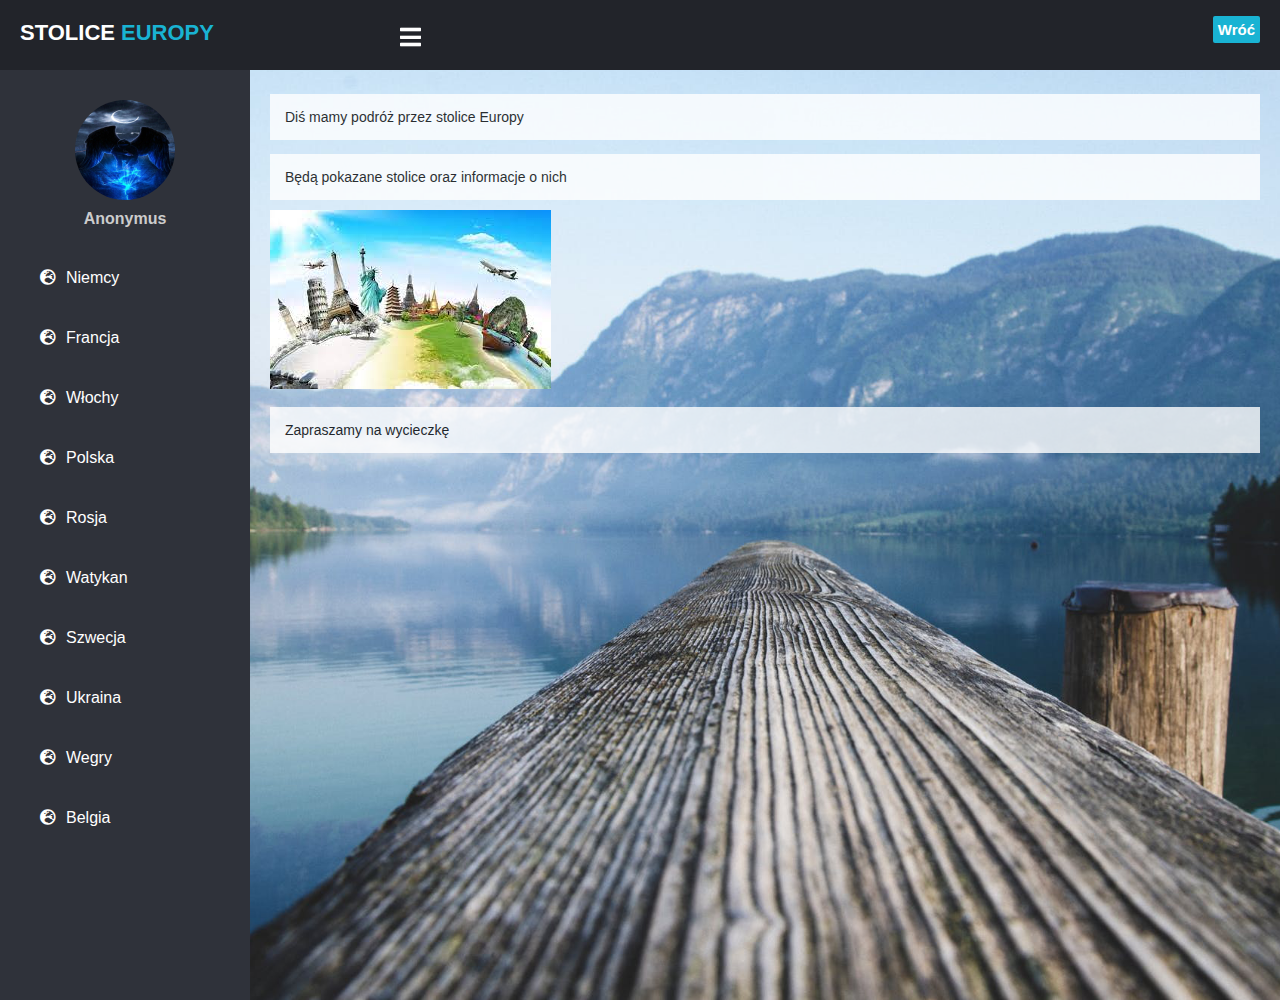
<file: index.html>
<!DOCTYPE html>
<html lang="en" dir="ltr">
  <head>
    <meta charset="utf-8">
    <meta name="viewport" content="width=device-width, initial-scale=1.0">
    <title>Podróż po stolicach Europy</title>
    <link rel="stylesheet" href="style.css">
    <link rel="stylesheet" href="https://cdnjs.cloudflare.com/ajax/libs/font-awesome/5.12.1/css/all.min.css">
    <script src="https://cdnjs.cloudflare.com/ajax/libs/jquery/3.5.1/jquery.min.js" charset="utf-8"></script>
  </head>
  <body>

    <input type="checkbox" id="check">
   
    <header>
      <label for="check">
        <i class="fas fa-bars" id="sidebar_btn"></i>
      </label>
      <div class="left_area">
        <h3>Stolice <span>Europy </span></h3>
      </div>
      <div class="right_area">
       <a href="http://127.0.0.1:58756/index.html" class="logout_btn">Wróć</a>
      </div>
    </header>
    
    <div class="mobile_nav">
      <div class="nav_bar">
        <img src="1.png" class="mobile_profile_image" alt="">
        <i class="fa fa-bars nav_btn"></i>
      </div>
    </div>

      <div class="sidebar">
      <div class="profile_info">
        <img src="1.png" class="profile_image" alt="">
        <h4>Anonymus</h4>
      </div>
          <a href="http://127.0.0.1:58756/Niemcy.html"><i class="fas fa-globe-europe"></i><span>Niemcy</span></a>
        <a href="http://127.0.0.1:58756/Francja.html"><i class="fas fa-globe-europe"></i><span>Francja</span></a>
        <a href="http://127.0.0.1:58756/Włochy.html"><i class="fas fa-globe-europe"></i><span>Włochy</span></a>
        <a href="http://127.0.0.1:58756/Polska.html"><i class="fas fa-globe-europe"></i><span>Polska</span></a>
        <a href="http://127.0.0.1:58756/Rosja.html"><i class="fas fa-globe-europe"></i><span>Rosja</span></a>
        <a href="http://127.0.0.1:58756/Watykan.html"><i class="fas fa-globe-europe"></i><span>Watykan</span></a>
        <a href="http://127.0.0.1:58756/Szwecja.html"><i class="fas fa-globe-europe"></i><span>Szwecja</span></a>
        <a href="http://127.0.0.1:58756/Ukraina.html"><i class="fas fa-globe-europe"></i><span>Ukraina</span></a>
        <a href="http://127.0.0.1:58756/Wegry.html"><i class="fas fa-globe-europe"></i><span>Wegry</span></a>
        <a href="http://127.0.0.1:58756/Belgia.html"><i class="fas fa-globe-europe"></i><span>Belgia</span></a>
    </div>
    

    <div class="content">
      <div class="card">
        <p>Diś mamy podróż przez stolice Europy</p>
      </div>
      <div class="card">
        <p>Będą pokazane stolice oraz informacje o nich</p>
      </div>
        <div class="card">
        <img src="podroz.png">
      </div>
      <div class="card">
        <p>Zapraszamy na wycieczkę</p>
      </div>
    </div>

    <script type="text/javascript">
    $(document).ready(function(){
      $('.nav_btn').click(function(){
        $('.mobile_nav_items').toggleClass('active');
      });
    });
    </script>

  </body>
</html>
</file>
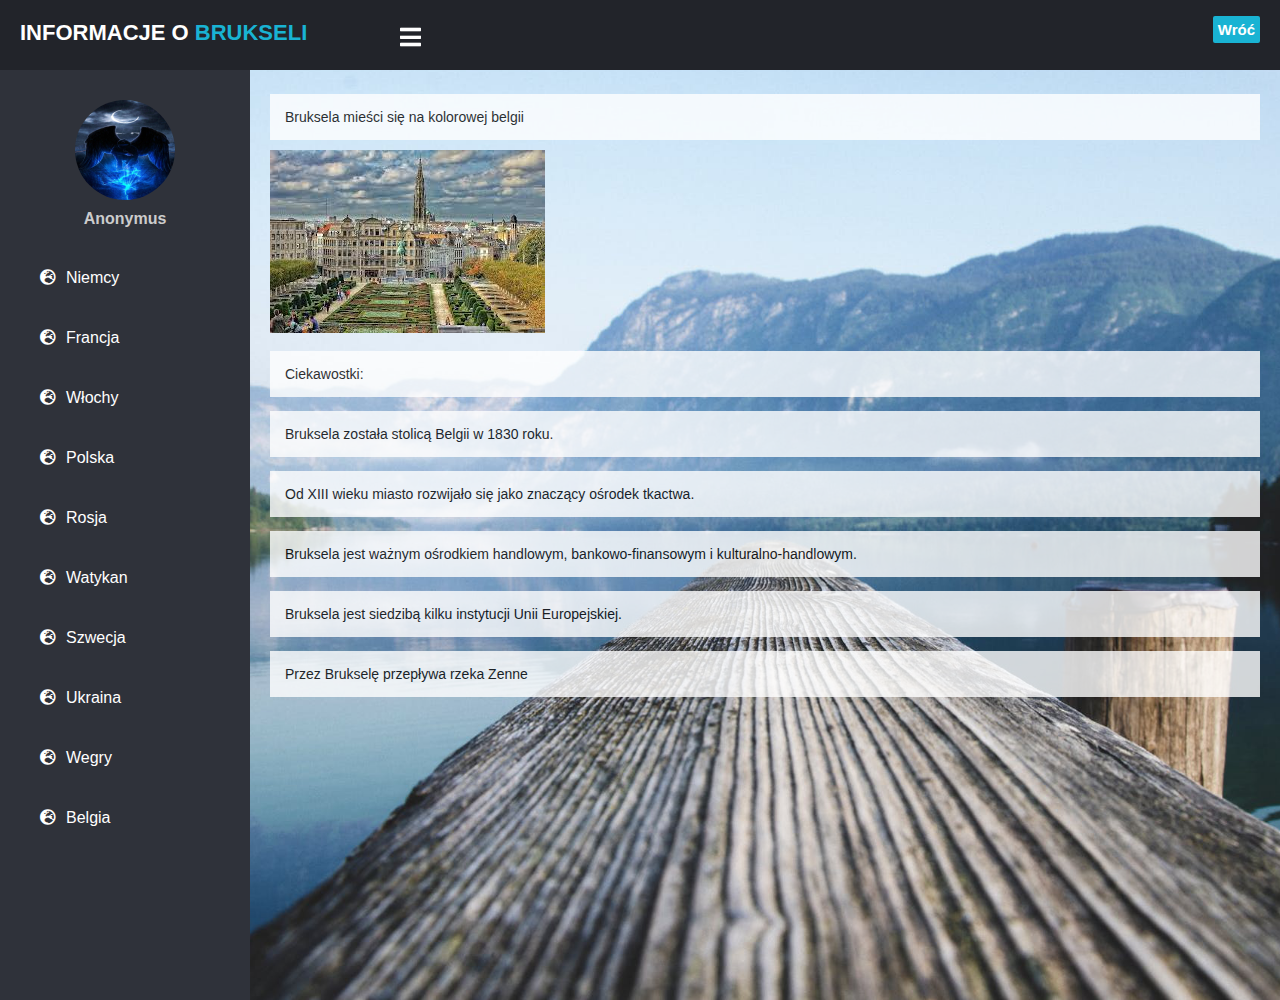
<file: Belgia.html>
<!DOCTYPE html>
<html lang="en" dir="ltr">
  <head>
    <meta charset="utf-8">
    <meta name="viewport" content="width=device-width, initial-scale=1.0">
    <title>Podróż po stolicach Europy</title>
    <link rel="stylesheet" href="style.css">
    <link rel="stylesheet" href="https://cdnjs.cloudflare.com/ajax/libs/font-awesome/5.12.1/css/all.min.css">
    <script src="https://cdnjs.cloudflare.com/ajax/libs/jquery/3.5.1/jquery.min.js" charset="utf-8"></script>
  </head>
  <body>

    <input type="checkbox" id="check">
    
    <header>
      <label for="check">
        <i class="fas fa-bars" id="sidebar_btn"></i>
      </label>
      <div class="left_area">
        <h3>Informacje o <span>Brukseli </span></h3>
      </div>
      <div class="right_area">
       <a href="http://127.0.0.1:58756/index.html" class="logout_btn">Wróć</a>
      </div>
    </header>
    
    <div class="mobile_nav">
      <div class="nav_bar">
        <img src="1.png" class="mobile_profile_image" alt="">
        <i class="fa fa-bars nav_btn"></i>
      </div>
    </div>
   
    <div class="sidebar">   
      <div class="profile_info">
        <img src="1.png" class="profile_image" alt="">
        <h4>Anonymus</h4>
      </div>
             <a href="http://127.0.0.1:58756/Niemcy.html"><i class="fas fa-globe-europe"></i><span>Niemcy</span></a>
        <a href="http://127.0.0.1:58756/Francja.html"><i class="fas fa-globe-europe"></i><span>Francja</span></a>
        <a href="http://127.0.0.1:58756/Włochy.html"><i class="fas fa-globe-europe"></i><span>Włochy</span></a>
        <a href="http://127.0.0.1:58756/Polska.html"><i class="fas fa-globe-europe"></i><span>Polska</span></a>
        <a href="http://127.0.0.1:58756/Rosja.html"><i class="fas fa-globe-europe"></i><span>Rosja</span></a>
        <a href="http://127.0.0.1:58756/Watykan.html"><i class="fas fa-globe-europe"></i><span>Watykan</span></a>
        <a href="http://127.0.0.1:58756/Szwecja.html"><i class="fas fa-globe-europe"></i><span>Szwecja</span></a>
        <a href="http://127.0.0.1:58756/Ukraina.html"><i class="fas fa-globe-europe"></i><span>Ukraina</span></a>
        <a href="http://127.0.0.1:58756/Wegry.html"><i class="fas fa-globe-europe"></i><span>Wegry</span></a>
        <a href="http://127.0.0.1:58756/Belgia.html"><i class="fas fa-globe-europe"></i><span>Belgia</span></a>
    </div>
    

   <div class="content">
      <div class="card">
        <p>Bruksela mieści się na kolorowej belgii</p>
      </div>
      <div class="card">
        <img src="Bruksela.png">
      </div>
      <div class="card">
          <p>Ciekawostki:</p>
          <p>Bruksela została stolicą Belgii w 1830 roku.</p>
          <p>Od XIII wieku miasto rozwijało się jako znaczący ośrodek tkactwa.</p>
          <p>Bruksela jest ważnym ośrodkiem handlowym, bankowo-finansowym i kulturalno-handlowym.</p>
          <p>Bruksela jest siedzibą kilku instytucji Unii Europejskiej.</p>
          <p>Przez Brukselę przepływa rzeka Zenne</p>
      </div>
    </div>

    <script type="text/javascript">
    $(document).ready(function(){
      $('.nav_btn').click(function(){
        $('.mobile_nav_items').toggleClass('active');
      });
    });
    </script>

  </body>
</html>
</file>
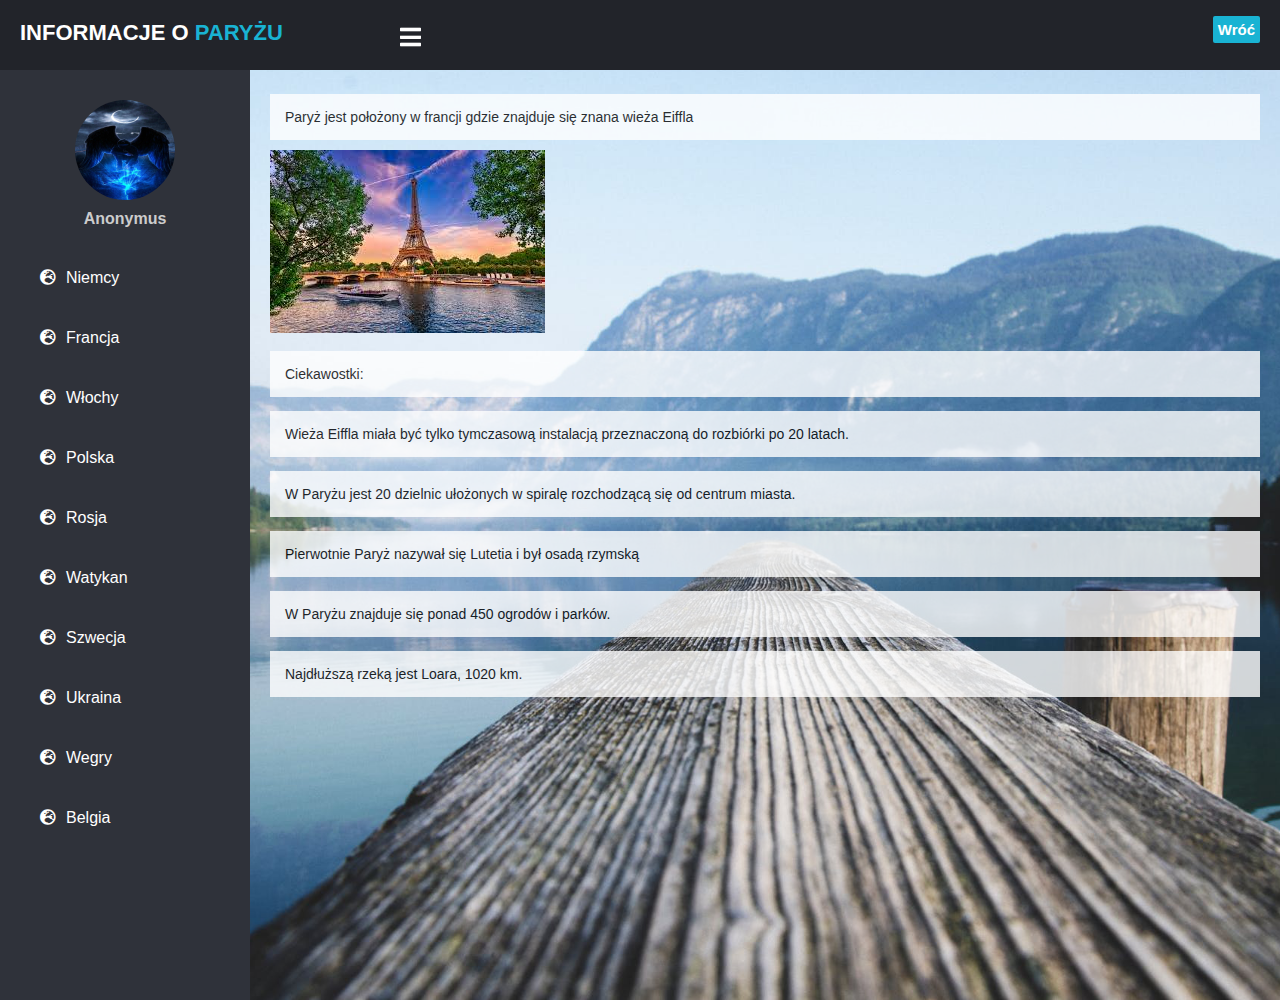
<file: Francja.html>
<!DOCTYPE html>
<html lang="en" dir="ltr">
  <head>
    <meta charset="utf-8">
    <meta name="viewport" content="width=device-width, initial-scale=1.0">
    <title>Podróż po stolicach Europy</title>
    <link rel="stylesheet" href="style.css">
    <link rel="stylesheet" href="https://cdnjs.cloudflare.com/ajax/libs/font-awesome/5.12.1/css/all.min.css">
    <script src="https://cdnjs.cloudflare.com/ajax/libs/jquery/3.5.1/jquery.min.js" charset="utf-8"></script>
  </head>
  <body>

    <input type="checkbox" id="check">
    
    <header>
      <label for="check">
        <i class="fas fa-bars" id="sidebar_btn"></i>
      </label>
      <div class="left_area">
        <h3>Informacje o <span>Paryżu </span></h3>
      </div>
      <div class="right_area">
         <a href="http://127.0.0.1:58756/index.html" class="logout_btn">Wróć</a>
      </div>
    </header>
    
      
    <div class="mobile_nav">
      <div class="nav_bar">
        <img src="1.png" class="mobile_profile_image" alt="">
        <i class="fa fa-bars nav_btn"></i>
      </div>
    </div>
   
    <div class="sidebar">
      <div class="profile_info">
        <img src="1.png" class="profile_image" alt="">
        <h4>Anonymus</h4>
      </div>
              <a href="http://127.0.0.1:58756/Niemcy.html"><i class="fas fa-globe-europe"></i><span>Niemcy</span></a>
        <a href="http://127.0.0.1:58756/Francja.html"><i class="fas fa-globe-europe"></i><span>Francja</span></a>
        <a href="http://127.0.0.1:58756/Włochy.html"><i class="fas fa-globe-europe"></i><span>Włochy</span></a>
        <a href="http://127.0.0.1:58756/Polska.html"><i class="fas fa-globe-europe"></i><span>Polska</span></a>
        <a href="http://127.0.0.1:58756/Rosja.html"><i class="fas fa-globe-europe"></i><span>Rosja</span></a>
        <a href="http://127.0.0.1:58756/Watykan.html"><i class="fas fa-globe-europe"></i><span>Watykan</span></a>
        <a href="http://127.0.0.1:58756/Szwecja.html"><i class="fas fa-globe-europe"></i><span>Szwecja</span></a>
        <a href="http://127.0.0.1:58756/Ukraina.html"><i class="fas fa-globe-europe"></i><span>Ukraina</span></a>
        <a href="http://127.0.0.1:58756/Wegry.html"><i class="fas fa-globe-europe"></i><span>Wegry</span></a>
        <a href="http://127.0.0.1:58756/Belgia.html"><i class="fas fa-globe-europe"></i><span>Belgia</span></a>
    </div>
   

   <div class="content">
      <div class="card">
        <p>Paryż jest położony w francji gdzie znajduje się znana wieża Eiffla</p>
      </div>
      <div class="card">
        <img src="Paryz.png">
      </div>
      <div class="card">
          <p>Ciekawostki:</p>
          <p>Wieża Eiffla miała być tylko tymczasową instalacją przeznaczoną do rozbiórki po 20 latach.</p>
          <p>W Paryżu jest 20 dzielnic ułożonych w spiralę rozchodzącą się od centrum miasta.</p>
          <p>Pierwotnie Paryż nazywał się Lutetia i był osadą rzymską</p>
          <p>W Paryżu znajduje się ponad 450 ogrodów i parków.</p>
          <p>Najdłuższą rzeką jest Loara, 1020 km.</p>
        
      </div>
    </div>

    <script type="text/javascript">
    $(document).ready(function(){
      $('.nav_btn').click(function(){
        $('.mobile_nav_items').toggleClass('active');
      });
    });
    </script>

  </body>
</html>
</file>
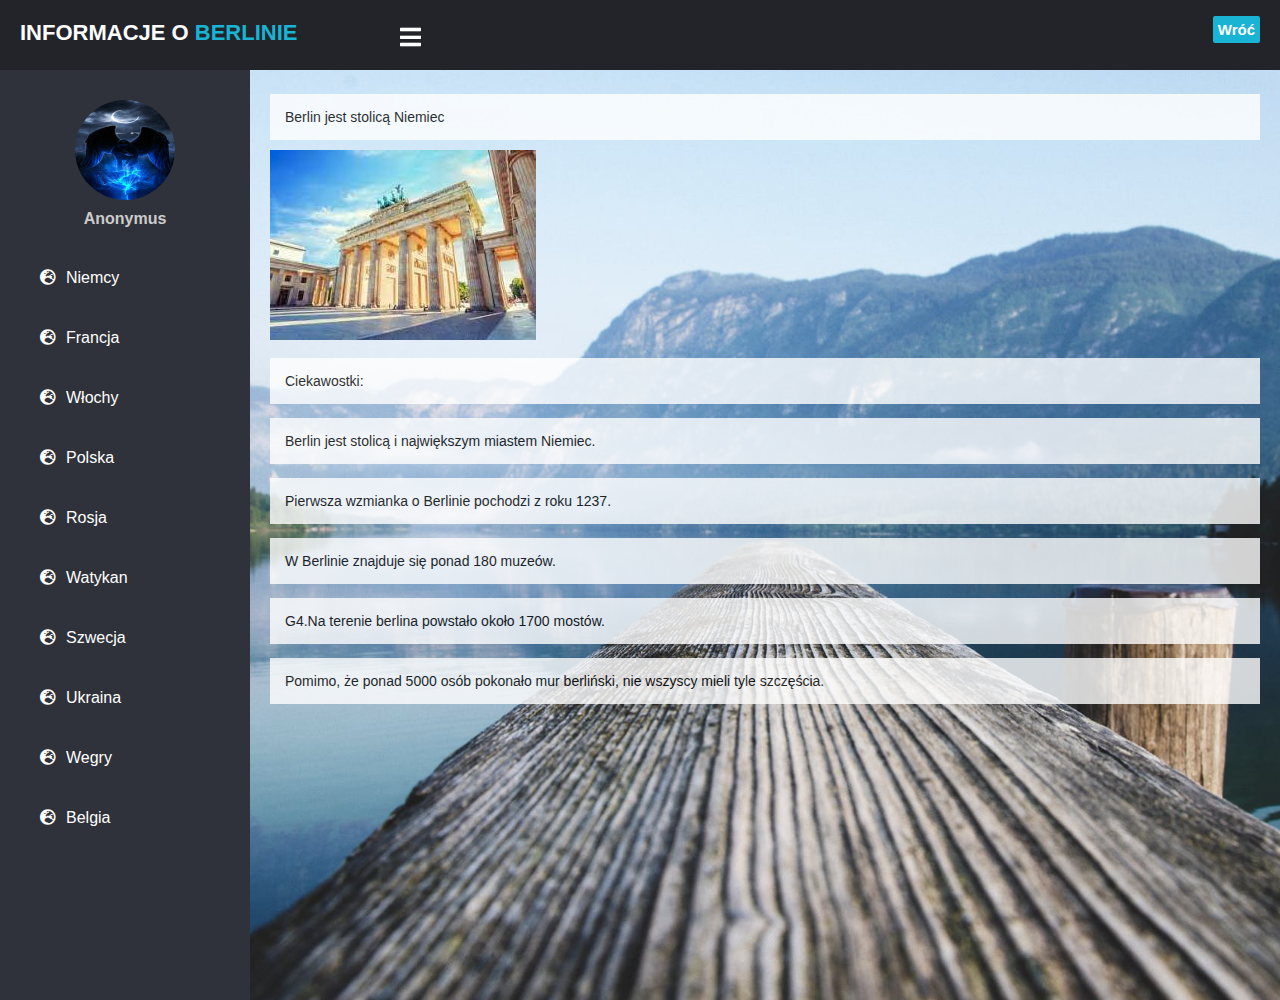
<file: Niemcy.html>
<!DOCTYPE html>
<html lang="en" dir="ltr">
  <head>
    <meta charset="utf-8">
    <meta name="viewport" content="width=device-width, initial-scale=1.0">
    <title>Podróż po stolicach Europy</title>
    <link rel="stylesheet" href="style.css">
    <link rel="stylesheet" href="https://cdnjs.cloudflare.com/ajax/libs/font-awesome/5.12.1/css/all.min.css">
    <script src="https://cdnjs.cloudflare.com/ajax/libs/jquery/3.5.1/jquery.min.js" charset="utf-8"></script>
  </head>
  <body>

    <input type="checkbox" id="check">
   
    <header>
      <label for="check">
        <i class="fas fa-bars" id="sidebar_btn"></i>
      </label>
      <div class="left_area">
        <h3>Informacje o <span>Berlinie </span></h3>
      </div>
      <div class="right_area">
        <a href="http://127.0.0.1:58756/index.html" class="logout_btn">Wróć</a>
      </div>
    </header>
   
    <div class="mobile_nav">
      <div class="nav_bar">
        <img src="1.png" class="mobile_profile_image" alt="">
        <i class="fa fa-bars nav_btn"></i>
      </div>
    </div>
    <!--sidebar start-->
    <div class="sidebar">
      <div class="profile_info">
        <img src="1.png" class="profile_image" alt="">
        <h4>Anonymus</h4>
      </div>
         <a href="http://127.0.0.1:58756/Niemcy.html"><i class="fas fa-globe-europe"></i><span>Niemcy</span></a>
        <a href="http://127.0.0.1:58756/Francja.html"><i class="fas fa-globe-europe"></i><span>Francja</span></a>
        <a href="http://127.0.0.1:58756/Włochy.html"><i class="fas fa-globe-europe"></i><span>Włochy</span></a>
        <a href="http://127.0.0.1:58756/Polska.html"><i class="fas fa-globe-europe"></i><span>Polska</span></a>
        <a href="http://127.0.0.1:58756/Rosja.html"><i class="fas fa-globe-europe"></i><span>Rosja</span></a>
        <a href="http://127.0.0.1:58756/Watykan.html"><i class="fas fa-globe-europe"></i><span>Watykan</span></a>
        <a href="http://127.0.0.1:58756/Szwecja.html"><i class="fas fa-globe-europe"></i><span>Szwecja</span></a>
        <a href="http://127.0.0.1:58756/Ukraina.html"><i class="fas fa-globe-europe"></i><span>Ukraina</span></a>
        <a href="http://127.0.0.1:58756/Wegry.html"><i class="fas fa-globe-europe"></i><span>Wegry</span></a>
        <a href="http://127.0.0.1:58756/Belgia.html"><i class="fas fa-globe-europe"></i><span>Belgia</span></a>
    </div>
    

    <div class="content">
      <div class="card">
        <p>Berlin jest stolicą Niemiec</p>
      </div>
      <div class="card">
        <img src="Berlin.png">
      </div>
      <div class="card">
        <p>Ciekawostki:</p>
        <p>Berlin jest stolicą i największym miastem Niemiec.</p>
        <p>Pierwsza wzmianka o Berlinie pochodzi z roku 1237. </p>
        <p>W Berlinie znajduje się ponad 180 muzeów.</p>
        <p>G4.Na terenie berlina powstało około 1700 mostów.</p>
        <p>Pomimo, że ponad 5000 osób pokonało mur berliński, nie wszyscy mieli tyle szczęścia.</p>
      </div>
    </div>

    <script type="text/javascript">
    $(document).ready(function(){
      $('.nav_btn').click(function(){
        $('.mobile_nav_items').toggleClass('active');
      });
    });
    </script>

  </body>
</html>
</file>
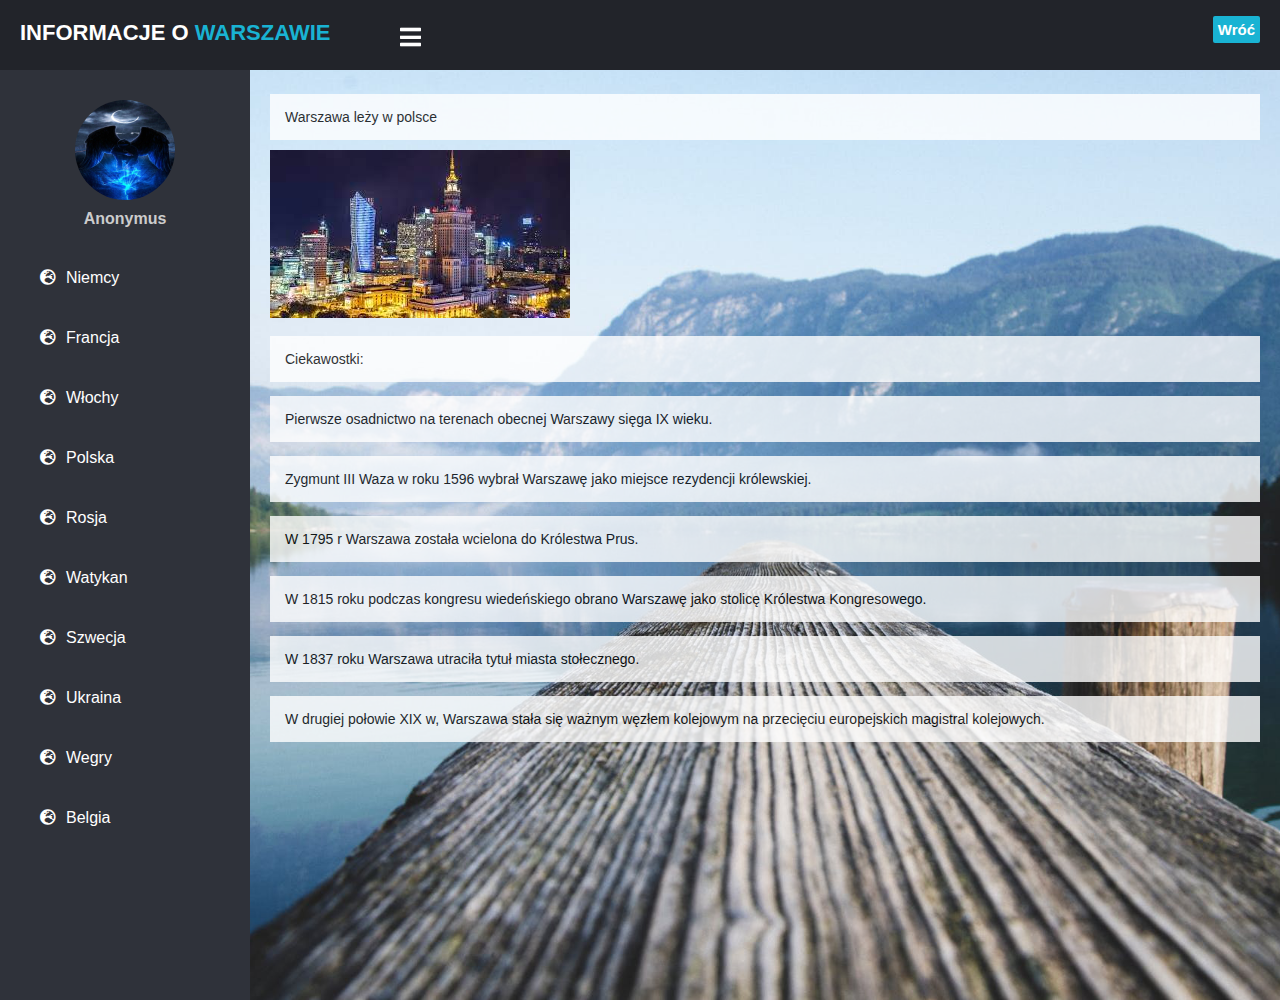
<file: Polska.html>
<!DOCTYPE html>
<html lang="en" dir="ltr">
  <head>
    <meta charset="utf-8">
    <meta name="viewport" content="width=device-width, initial-scale=1.0">
    <title>Podróż po stolicach Europy</title>
    <link rel="stylesheet" href="style.css">
    <link rel="stylesheet" href="https://cdnjs.cloudflare.com/ajax/libs/font-awesome/5.12.1/css/all.min.css">
    <script src="https://cdnjs.cloudflare.com/ajax/libs/jquery/3.5.1/jquery.min.js" charset="utf-8"></script>
  </head>
  <body>

    <input type="checkbox" id="check">
    
    <header>
      <label for="check">
        <i class="fas fa-bars" id="sidebar_btn"></i>
      </label>
      <div class="left_area">
        <h3>Informacje o <span>Warszawie </span></h3>
      </div>
      <div class="right_area">
        <a href="http://127.0.0.1:58756/index.html" class="logout_btn">Wróć</a>
      </div>
    </header>
    
    <div class="mobile_nav">
      <div class="nav_bar">
        <img src="1.png" class="mobile_profile_image" alt="">
        <i class="fa fa-bars nav_btn"></i>
      </div>
    </div>
    
    <div class="sidebar">
      <div class="profile_info">
        <img src="1.png" class="profile_image" alt="">
        <h4>Anonymus</h4>
      </div>
              <a href="http://127.0.0.1:58756/Niemcy.html"><i class="fas fa-globe-europe"></i><span>Niemcy</span></a>
        <a href="http://127.0.0.1:58756/Francja.html"><i class="fas fa-globe-europe"></i><span>Francja</span></a>
        <a href="http://127.0.0.1:58756/Włochy.html"><i class="fas fa-globe-europe"></i><span>Włochy</span></a>
        <a href="http://127.0.0.1:58756/Polska.html"><i class="fas fa-globe-europe"></i><span>Polska</span></a>
        <a href="http://127.0.0.1:58756/Rosja.html"><i class="fas fa-globe-europe"></i><span>Rosja</span></a>
        <a href="http://127.0.0.1:58756/Watykan.html"><i class="fas fa-globe-europe"></i><span>Watykan</span></a>
        <a href="http://127.0.0.1:58756/Szwecja.html"><i class="fas fa-globe-europe"></i><span>Szwecja</span></a>
        <a href="http://127.0.0.1:58756/Ukraina.html"><i class="fas fa-globe-europe"></i><span>Ukraina</span></a>
        <a href="http://127.0.0.1:58756/Wegry.html"><i class="fas fa-globe-europe"></i><span>Wegry</span></a>
        <a href="http://127.0.0.1:58756/Belgia.html"><i class="fas fa-globe-europe"></i><span>Belgia</span></a>
    </div>
    

    <div class="content">
      <div class="card">
        <p>Warszawa leży w polsce </p>
      </div>
      <div class="card">
        <img src="Warszawa.png">
      </div>
      <div class="card">
        <p>Ciekawostki:</p>
          <p>Pierwsze osadnictwo na terenach obecnej Warszawy sięga IX wieku.</p>
          <p>Zygmunt III Waza w roku 1596 wybrał Warszawę jako miejsce rezydencji królewskiej.</p>
          <p>W 1795 r Warszawa została wcielona do Królestwa Prus.</p>
          <p>W 1815 roku podczas kongresu wiedeńskiego obrano Warszawę jako stolicę Królestwa Kongresowego.</p>
          <p>W 1837 roku Warszawa utraciła tytuł miasta stołecznego.</p>
          <p>W drugiej połowie XIX w, Warszawa stała się ważnym węzłem kolejowym na przecięciu europejskich magistral kolejowych.</p>
      </div>
    </div>

    <script type="text/javascript">
    $(document).ready(function(){
      $('.nav_btn').click(function(){
        $('.mobile_nav_items').toggleClass('active');
      });
    });
    </script>

  </body>
</html>
</file>
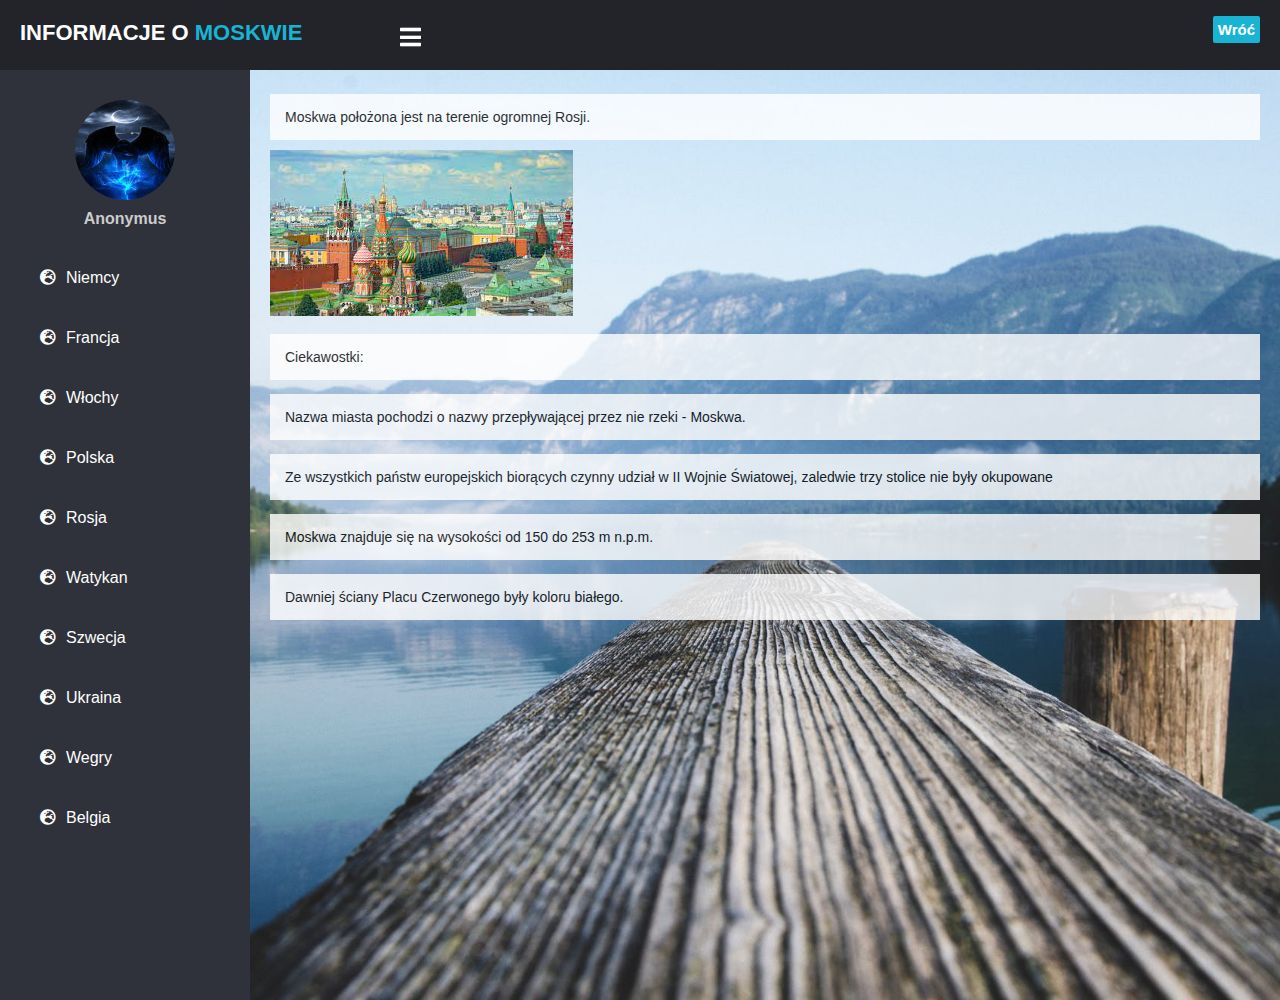
<file: Rosja.html>
<!DOCTYPE html>
<html lang="en" dir="ltr">
  <head>
    <meta charset="utf-8">
    <meta name="viewport" content="width=device-width, initial-scale=1.0">
    <title>Podróż po stolicach Europy</title>
    <link rel="stylesheet" href="style.css">
    <link rel="stylesheet" href="https://cdnjs.cloudflare.com/ajax/libs/font-awesome/5.12.1/css/all.min.css">
    <script src="https://cdnjs.cloudflare.com/ajax/libs/jquery/3.5.1/jquery.min.js" charset="utf-8"></script>
  </head>
  <body>

    <input type="checkbox" id="check">
    
    <header>
      <label for="check">
        <i class="fas fa-bars" id="sidebar_btn"></i>
      </label>
      <div class="left_area">
        <h3>Informacje o <span>Moskwie </span></h3>
      </div>
      <div class="right_area">
        <a href="http://127.0.0.1:58756/index.html" class="logout_btn">Wróć</a>
      </div>
    </header>
    
    <div class="mobile_nav">
      <div class="nav_bar">
        <img src="1.png" class="mobile_profile_image" alt="">
        <i class="fa fa-bars nav_btn"></i>
      </div>
    </div>
   
    <div class="sidebar">
      <div class="profile_info">
        <img src="1.png" class="profile_image" alt="">
        <h4>Anonymus</h4>
      </div>
             <a href="http://127.0.0.1:58756/Niemcy.html"><i class="fas fa-globe-europe"></i><span>Niemcy</span></a>
        <a href="http://127.0.0.1:58756/Francja.html"><i class="fas fa-globe-europe"></i><span>Francja</span></a>
        <a href="http://127.0.0.1:58756/Włochy.html"><i class="fas fa-globe-europe"></i><span>Włochy</span></a>
        <a href="http://127.0.0.1:58756/Polska.html"><i class="fas fa-globe-europe"></i><span>Polska</span></a>
        <a href="http://127.0.0.1:58756/Rosja.html"><i class="fas fa-globe-europe"></i><span>Rosja</span></a>
        <a href="http://127.0.0.1:58756/Watykan.html"><i class="fas fa-globe-europe"></i><span>Watykan</span></a>
        <a href="http://127.0.0.1:58756/Szwecja.html"><i class="fas fa-globe-europe"></i><span>Szwecja</span></a>
        <a href="http://127.0.0.1:58756/Ukraina.html"><i class="fas fa-globe-europe"></i><span>Ukraina</span></a>
        <a href="http://127.0.0.1:58756/Wegry.html"><i class="fas fa-globe-europe"></i><span>Wegry</span></a>
        <a href="http://127.0.0.1:58756/Belgia.html"><i class="fas fa-globe-europe"></i><span>Belgia</span></a>
    </div>
    

   <div class="content">
      <div class="card">
        <p>Moskwa położona jest na terenie ogromnej Rosji.</p>
      </div>
      <div class="card">
        <img src="Moskwa.png">
      </div>
      <div class="card">
          <p>Ciekawostki:</p>
          <p>Nazwa miasta pochodzi o nazwy przepływającej przez nie rzeki - Moskwa.</p>
          <p>Ze wszystkich państw europejskich biorących czynny udział w II Wojnie Światowej, zaledwie trzy stolice nie były okupowane</p>
          <p>Moskwa znajduje się na wysokości od 150 do 253 m n.p.m.</p>
          <p>Dawniej ściany Placu Czerwonego były koloru białego.</p>
      </div>
    </div>

    <script type="text/javascript">
    $(document).ready(function(){
      $('.nav_btn').click(function(){
        $('.mobile_nav_items').toggleClass('active');
      });
    });
    </script>

  </body>
</html>
</file>
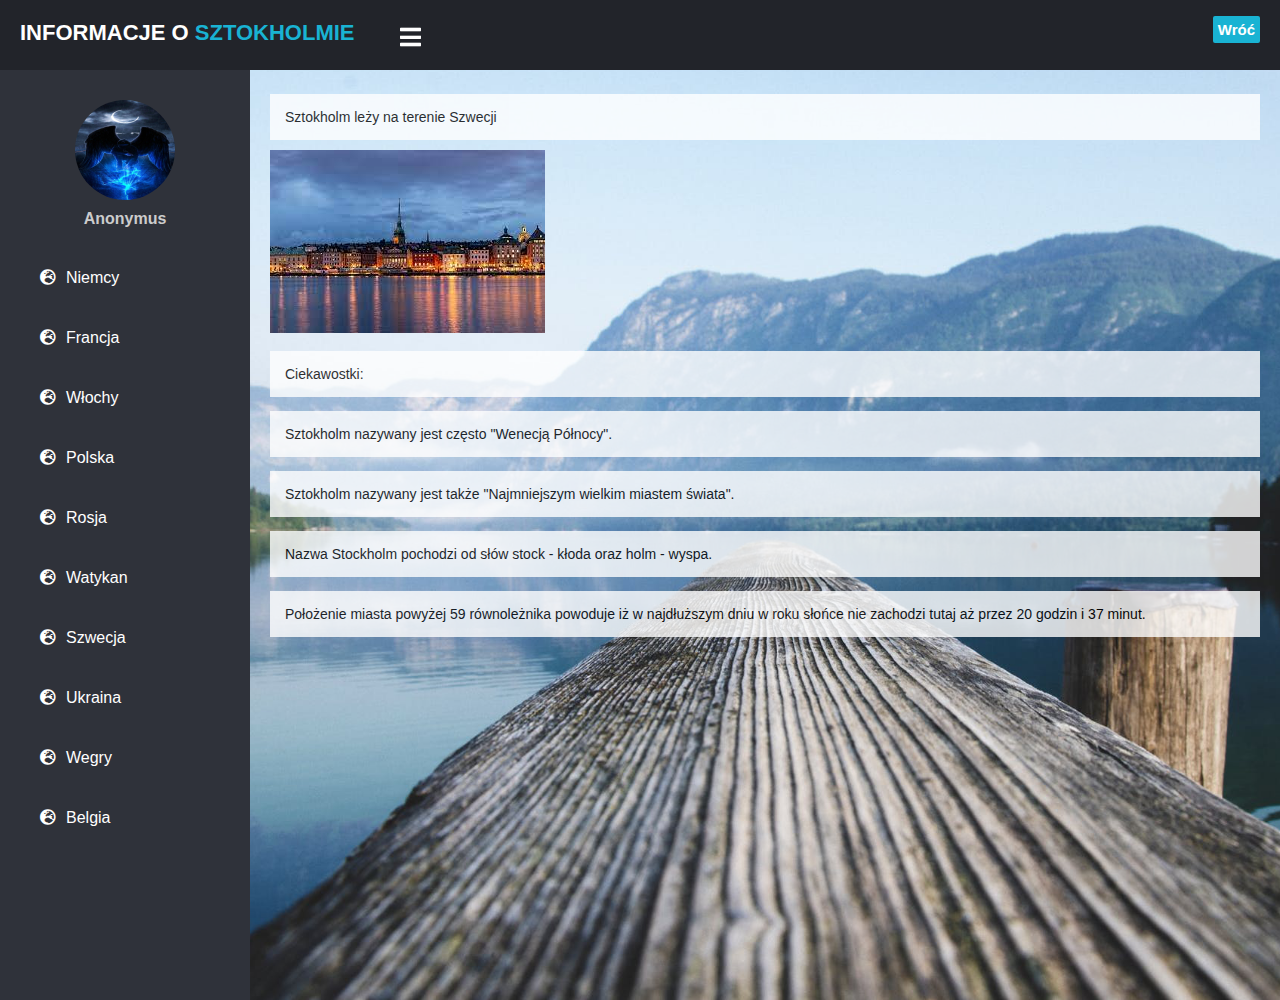
<file: Szwecja.html>
<!DOCTYPE html>
<html lang="en" dir="ltr">
  <head>
    <meta charset="utf-8">
    <meta name="viewport" content="width=device-width, initial-scale=1.0">
    <title>Podróż po stolicach Europy</title>
    <link rel="stylesheet" href="style.css">
    <link rel="stylesheet" href="https://cdnjs.cloudflare.com/ajax/libs/font-awesome/5.12.1/css/all.min.css">
    <script src="https://cdnjs.cloudflare.com/ajax/libs/jquery/3.5.1/jquery.min.js" charset="utf-8"></script>
  </head>
  <body>

    <input type="checkbox" id="check">
    
    <header>
      <label for="check">
        <i class="fas fa-bars" id="sidebar_btn"></i>
      </label>
      <div class="left_area">
        <h3>Informacje o <span>Sztokholmie </span></h3>
      </div>
      <div class="right_area">
       <a href="http://127.0.0.1:58756/index.html" class="logout_btn">Wróć</a>
      </div>
    </header>
    
      
    <div class="mobile_nav">
      <div class="nav_bar">
        <img src="1.png" class="mobile_profile_image" alt="">
        <i class="fa fa-bars nav_btn"></i>
      </div>
    </div>
    
    <div class="sidebar">
      <div class="profile_info">
        <img src="1.png" class="profile_image" alt="">
        <h4>Anonymus</h4>
      </div>
          <a href="http://127.0.0.1:58756/Niemcy.html"><i class="fas fa-globe-europe"></i><span>Niemcy</span></a>
        <a href="http://127.0.0.1:58756/Francja.html"><i class="fas fa-globe-europe"></i><span>Francja</span></a>
        <a href="http://127.0.0.1:58756/Włochy.html"><i class="fas fa-globe-europe"></i><span>Włochy</span></a>
        <a href="http://127.0.0.1:58756/Polska.html"><i class="fas fa-globe-europe"></i><span>Polska</span></a>
        <a href="http://127.0.0.1:58756/Rosja.html"><i class="fas fa-globe-europe"></i><span>Rosja</span></a>
        <a href="http://127.0.0.1:58756/Watykan.html"><i class="fas fa-globe-europe"></i><span>Watykan</span></a>
        <a href="http://127.0.0.1:58756/Szwecja.html"><i class="fas fa-globe-europe"></i><span>Szwecja</span></a>
        <a href="http://127.0.0.1:58756/Ukraina.html"><i class="fas fa-globe-europe"></i><span>Ukraina</span></a>
        <a href="http://127.0.0.1:58756/Wegry.html"><i class="fas fa-globe-europe"></i><span>Wegry</span></a>
        <a href="http://127.0.0.1:58756/Belgia.html"><i class="fas fa-globe-europe"></i><span>Belgia</span></a>
    </div>
    

    <div class="content">
      <div class="card">
        <p>Sztokholm leży na terenie Szwecji</p>
      </div>
      <div class="card">
        <img src="Sztokholm.png">
      </div>
      <div class="card">
          <p>Ciekawostki:</p>
          <p>Sztokholm nazywany jest często "Wenecją Północy".</p>
          <p>Sztokholm nazywany jest także "Najmniejszym wielkim miastem świata".</p>
          <p>Nazwa Stockholm pochodzi od słów stock - kłoda oraz holm - wyspa.</p>
          <p>Położenie miasta powyżej 59 równoleżnika powoduje iż w najdłuższym dniu w roku słońce nie zachodzi tutaj aż przez 20 godzin i 37 minut.</p>
      </div>
    </div>

    <script type="text/javascript">
    $(document).ready(function(){
      $('.nav_btn').click(function(){
        $('.mobile_nav_items').toggleClass('active');
      });
    });
    </script>

  </body>
</html>
</file>
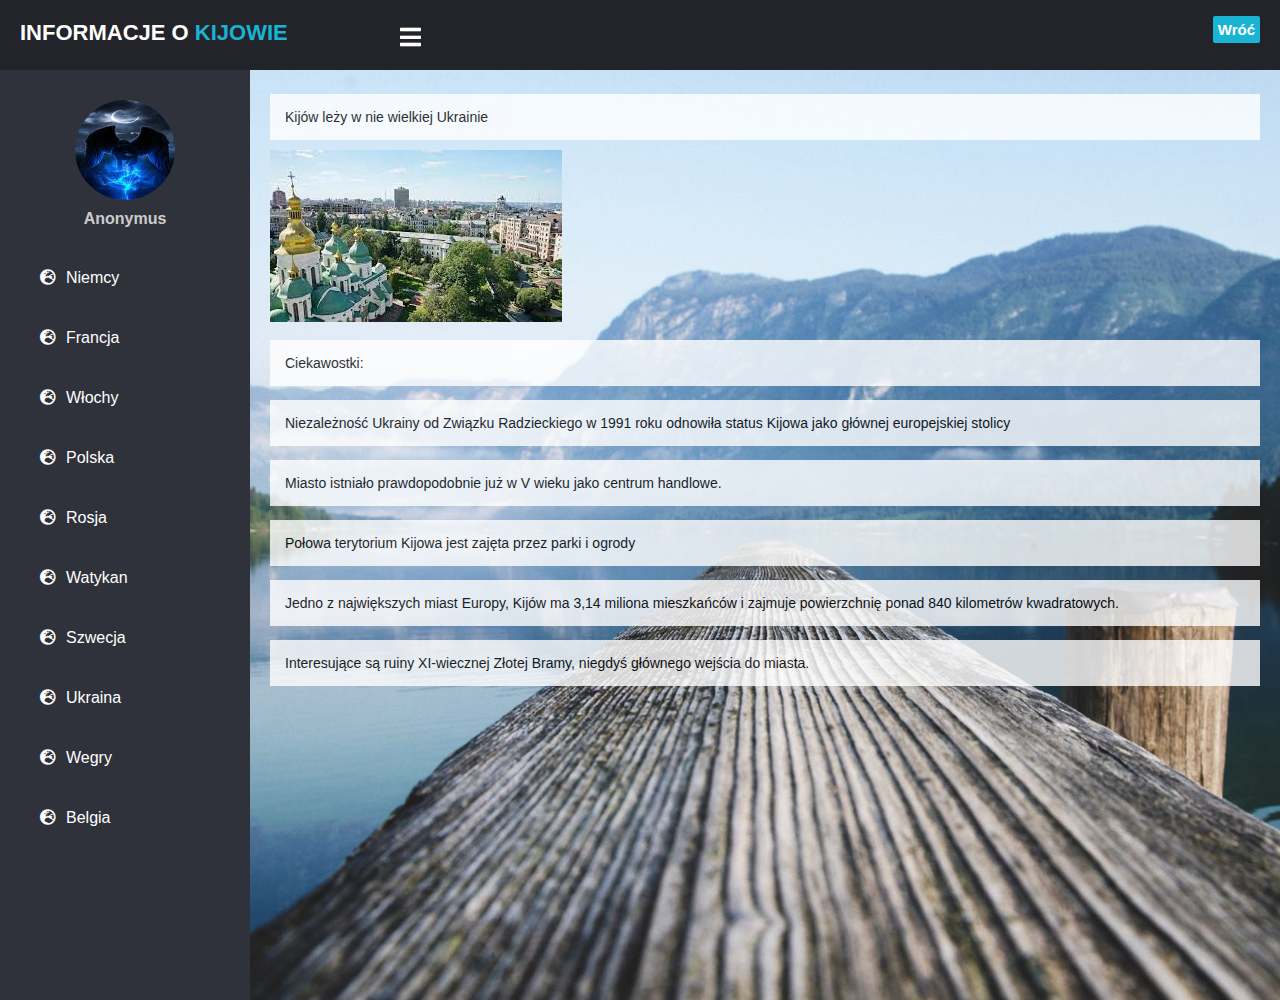
<file: Ukraina.html>
<!DOCTYPE html>
<html lang="en" dir="ltr">
  <head>
    <meta charset="utf-8">
    <meta name="viewport" content="width=device-width, initial-scale=1.0">
    <title>Podróż po stolicach Europy</title>
    <link rel="stylesheet" href="style.css">
    <link rel="stylesheet" href="https://cdnjs.cloudflare.com/ajax/libs/font-awesome/5.12.1/css/all.min.css">
    <script src="https://cdnjs.cloudflare.com/ajax/libs/jquery/3.5.1/jquery.min.js" charset="utf-8"></script>
  </head>
  <body>

    <input type="checkbox" id="check">
    
    <header>
      <label for="check">
        <i class="fas fa-bars" id="sidebar_btn"></i>
      </label>
      <div class="left_area">
        <h3>Informacje o <span>Kijowie </span></h3>
      </div>
      <div class="right_area">
   <a href="http://127.0.0.1:58756/index.html" class="logout_btn">Wróć</a>
      </div>
    </header>
    
    <div class="mobile_nav">
      <div class="nav_bar">
        <img src="1.png" class="mobile_profile_image" alt="">
        <i class="fa fa-bars nav_btn"></i>
      </div>
    </div>
   
    <div class="sidebar">
      <div class="profile_info">
        <img src="1.png" class="profile_image" alt="">
        <h4>Anonymus</h4>
      </div>
             <a href="http://127.0.0.1:58756/Niemcy.html"><i class="fas fa-globe-europe"></i><span>Niemcy</span></a>
        <a href="http://127.0.0.1:58756/Francja.html"><i class="fas fa-globe-europe"></i><span>Francja</span></a>
        <a href="http://127.0.0.1:58756/Włochy.html"><i class="fas fa-globe-europe"></i><span>Włochy</span></a>
        <a href="http://127.0.0.1:58756/Polska.html"><i class="fas fa-globe-europe"></i><span>Polska</span></a>
        <a href="http://127.0.0.1:58756/Rosja.html"><i class="fas fa-globe-europe"></i><span>Rosja</span></a>
        <a href="http://127.0.0.1:58756/Watykan.html"><i class="fas fa-globe-europe"></i><span>Watykan</span></a>
        <a href="http://127.0.0.1:58756/Szwecja.html"><i class="fas fa-globe-europe"></i><span>Szwecja</span></a>
        <a href="http://127.0.0.1:58756/Ukraina.html"><i class="fas fa-globe-europe"></i><span>Ukraina</span></a>
        <a href="http://127.0.0.1:58756/Wegry.html"><i class="fas fa-globe-europe"></i><span>Wegry</span></a>
        <a href="http://127.0.0.1:58756/Belgia.html"><i class="fas fa-globe-europe"></i><span>Belgia</span></a>
    </div>
    

   <div class="content">
      <div class="card">
        <p>Kijów leży w nie wielkiej Ukrainie</p>
      </div>
      <div class="card">
        <img src="Kijow.png">
      </div>
      <div class="card">
          <p>Ciekawostki:</p>
          <p>Niezależność Ukrainy od Związku Radzieckiego w 1991 roku odnowiła status Kijowa jako głównej europejskiej stolicy</p>
          <p>Miasto istniało prawdopodobnie już w V wieku jako centrum handlowe.</p>
          <p>Połowa terytorium Kijowa jest zajęta przez parki i ogrody</p>
          <p>Jedno z największych miast Europy, Kijów ma 3,14 miliona mieszkańców i zajmuje powierzchnię ponad 840 kilometrów kwadratowych.</p>
          <p>Interesujące są ruiny XI-wiecznej Złotej Bramy, niegdyś głównego wejścia do miasta.</p>
      </div>
    </div>
    <script type="text/javascript">
    $(document).ready(function(){
      $('.nav_btn').click(function(){
        $('.mobile_nav_items').toggleClass('active');
      });
    });
    </script>

  </body>
</html>
</file>
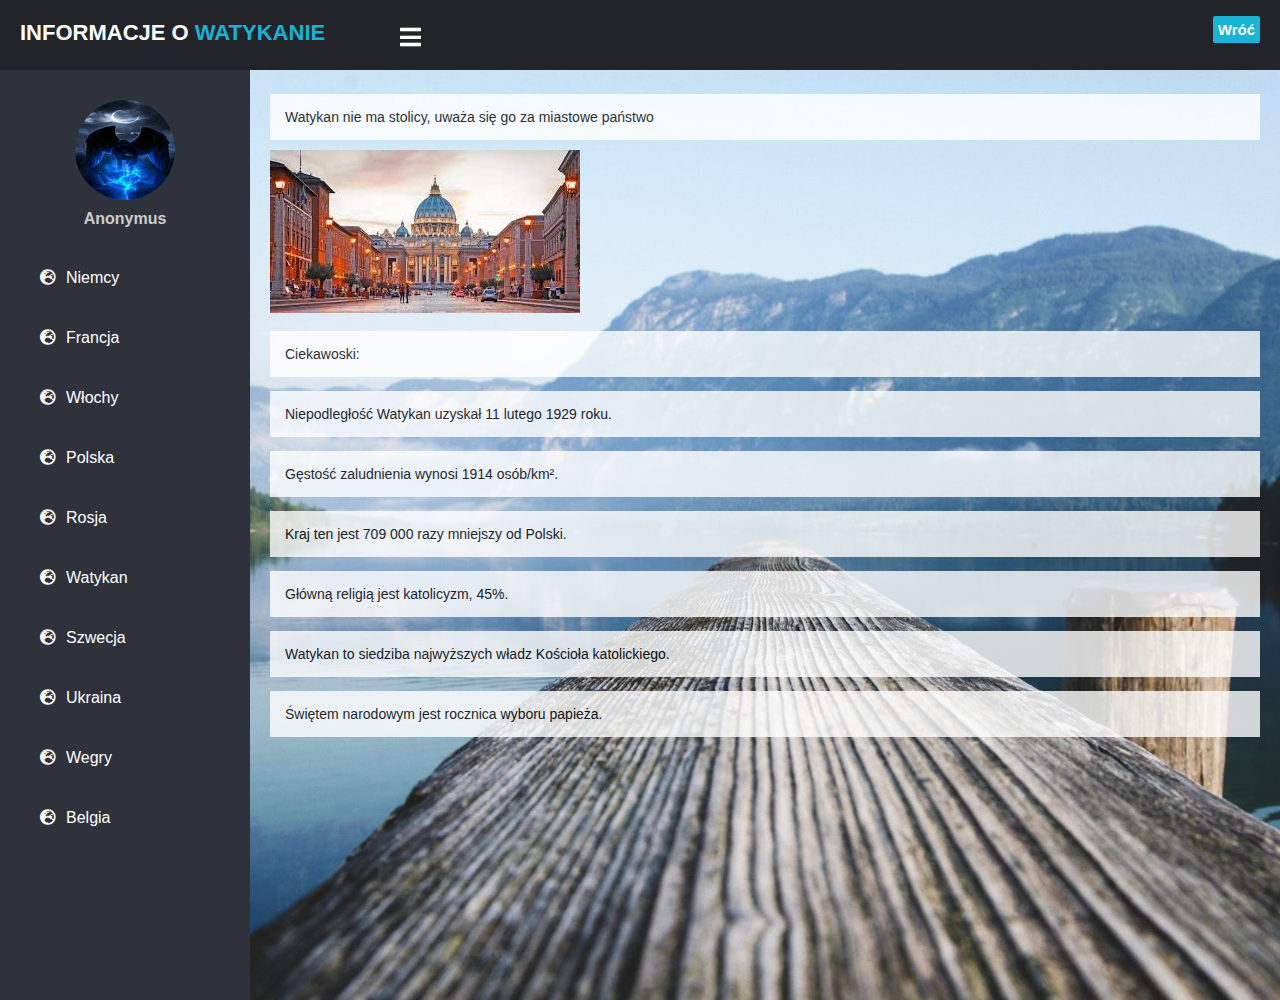
<file: Watykan.html>
<!DOCTYPE html>
<html lang="en" dir="ltr">
  <head>
    <meta charset="utf-8">
    <meta name="viewport" content="width=device-width, initial-scale=1.0">
    <title>Podróż po stolicach Europy</title>
    <link rel="stylesheet" href="style.css">
    <link rel="stylesheet" href="https://cdnjs.cloudflare.com/ajax/libs/font-awesome/5.12.1/css/all.min.css">
    <script src="https://cdnjs.cloudflare.com/ajax/libs/jquery/3.5.1/jquery.min.js" charset="utf-8"></script>
  </head>
  <body>

    <input type="checkbox" id="check">
   
    <header>
      <label for="check">
        <i class="fas fa-bars" id="sidebar_btn"></i>
      </label>
      <div class="left_area">
        <h3>Informacje o <span>Watykanie </span></h3>
      </div>
      <div class="right_area">
    <a href="http://127.0.0.1:58756/index.html" class="logout_btn">Wróć</a>
      </div>
    </header>
    
    <div class="mobile_nav">
      <div class="nav_bar">
        <img src="1.png" class="mobile_profile_image" alt="">
        <i class="fa fa-bars nav_btn"></i>
      </div>
    </div>
   
    <div class="sidebar">
      <div class="profile_info">
        <img src="1.png" class="profile_image" alt="">
        <h4>Anonymus</h4>
      </div>
            <a href="http://127.0.0.1:58756/Niemcy.html"><i class="fas fa-globe-europe"></i><span>Niemcy</span></a>
        <a href="http://127.0.0.1:58756/Francja.html"><i class="fas fa-globe-europe"></i><span>Francja</span></a>
        <a href="http://127.0.0.1:58756/Włochy.html"><i class="fas fa-globe-europe"></i><span>Włochy</span></a>
        <a href="http://127.0.0.1:58756/Polska.html"><i class="fas fa-globe-europe"></i><span>Polska</span></a>
        <a href="http://127.0.0.1:58756/Rosja.html"><i class="fas fa-globe-europe"></i><span>Rosja</span></a>
        <a href="http://127.0.0.1:58756/Watykan.html"><i class="fas fa-globe-europe"></i><span>Watykan</span></a>
        <a href="http://127.0.0.1:58756/Szwecja.html"><i class="fas fa-globe-europe"></i><span>Szwecja</span></a>
        <a href="http://127.0.0.1:58756/Ukraina.html"><i class="fas fa-globe-europe"></i><span>Ukraina</span></a>
        <a href="http://127.0.0.1:58756/Wegry.html"><i class="fas fa-globe-europe"></i><span>Wegry</span></a>
        <a href="http://127.0.0.1:58756/Belgia.html"><i class="fas fa-globe-europe"></i><span>Belgia</span></a>
    </div>
   

   <div class="content">
      <div class="card">
        <p>Watykan nie ma stolicy, uważa się go za miastowe państwo</p>
      </div>
      <div class="card">
        <img src="Watykan.png">
      </div>
      <div class="card">
          <p>Ciekawoski:</p>
          <p>Niepodległość Watykan uzyskał 11 lutego 1929 roku.</p>
          <p>Gęstość zaludnienia wynosi 1914 osób/km².</p>
          <p>Kraj ten jest 709 000 razy mniejszy od Polski.</p>
          <p>Główną religią jest katolicyzm, 45%.</p>
          <p>Watykan to siedziba najwyższych władz Kościoła katolickiego.</p>
          <p>Świętem narodowym jest rocznica wyboru papieża.</p>
      </div>
    </div>

    <script type="text/javascript">
    $(document).ready(function(){
      $('.nav_btn').click(function(){
        $('.mobile_nav_items').toggleClass('active');
      });
    });
    </script>

  </body>
</html>
</file>
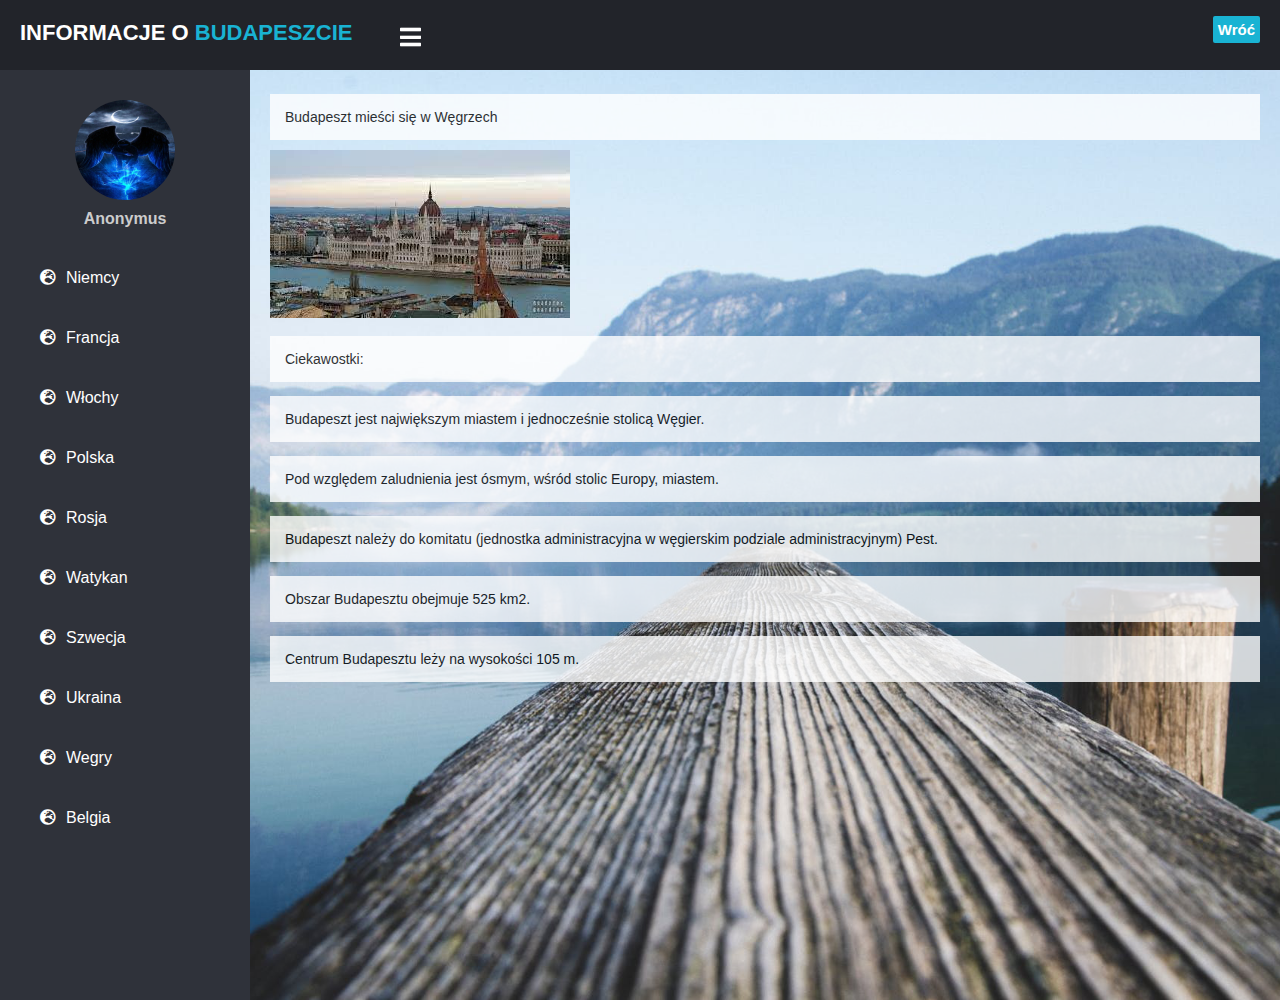
<file: Wegry.html>
<!DOCTYPE html>
<html lang="en" dir="ltr">
  <head>
    <meta charset="utf-8">
    <meta name="viewport" content="width=device-width, initial-scale=1.0">
    <title>Podróż po stolicach Europy</title>
    <link rel="stylesheet" href="style.css">
    <link rel="stylesheet" href="https://cdnjs.cloudflare.com/ajax/libs/font-awesome/5.12.1/css/all.min.css">
    <script src="https://cdnjs.cloudflare.com/ajax/libs/jquery/3.5.1/jquery.min.js" charset="utf-8"></script>
  </head>
  <body>

    <input type="checkbox" id="check">
   
    <header>
      <label for="check">
        <i class="fas fa-bars" id="sidebar_btn"></i>
      </label>
      <div class="left_area">
        <h3>Informacje o <span>Budapeszcie </span></h3>
      </div>
      <div class="right_area">
     <a href="http://127.0.0.1:58756/index.html" class="logout_btn">Wróć</a>
      </div>
    </header>
   
      <div class="mobile_nav">
      <div class="nav_bar">
        <img src="1.png" class="mobile_profile_image" alt="">
        <i class="fa fa-bars nav_btn"></i>
      </div>
    </div>
    
    <div class="sidebar">
      <div class="profile_info">
        <img src="1.png" class="profile_image" alt="">
        <h4>Anonymus</h4>
      </div>
            <a href="http://127.0.0.1:58756/Niemcy.html"><i class="fas fa-globe-europe"></i><span>Niemcy</span></a>
        <a href="http://127.0.0.1:58756/Francja.html"><i class="fas fa-globe-europe"></i><span>Francja</span></a>
        <a href="http://127.0.0.1:58756/Włochy.html"><i class="fas fa-globe-europe"></i><span>Włochy</span></a>
        <a href="http://127.0.0.1:58756/Polska.html"><i class="fas fa-globe-europe"></i><span>Polska</span></a>
        <a href="http://127.0.0.1:58756/Rosja.html"><i class="fas fa-globe-europe"></i><span>Rosja</span></a>
        <a href="http://127.0.0.1:58756/Watykan.html"><i class="fas fa-globe-europe"></i><span>Watykan</span></a>
        <a href="http://127.0.0.1:58756/Szwecja.html"><i class="fas fa-globe-europe"></i><span>Szwecja</span></a>
        <a href="http://127.0.0.1:58756/Ukraina.html"><i class="fas fa-globe-europe"></i><span>Ukraina</span></a>
        <a href="http://127.0.0.1:58756/Wegry.html"><i class="fas fa-globe-europe"></i><span>Wegry</span></a>
        <a href="http://127.0.0.1:58756/Belgia.html"><i class="fas fa-globe-europe"></i><span>Belgia</span></a>
    </div>
   

    <div class="content">
      <div class="card">
        <p>Budapeszt mieści się w Węgrzech</p>
      </div>
      <div class="card">
        <img src="Budapeszt.png">
      </div>
      <div class="card">
        <p>Ciekawostki:</p>
          <p>Budapeszt jest największym miastem i jednocześnie stolicą Węgier.</p>
          <p>Pod względem zaludnienia jest ósmym, wśród stolic Europy, miastem.</p>
          <p>Budapeszt należy do komitatu (jednostka administracyjna w węgierskim podziale administracyjnym) Pest.</p>
          <p>Obszar Budapesztu obejmuje 525 km2.</p>
          <p>Centrum Budapesztu leży na wysokości 105 m.</p>
      </div>
    </div>
      
    <script type="text/javascript">
    $(document).ready(function(){
      $('.nav_btn').click(function(){
        $('.mobile_nav_items').toggleClass('active');
      });
    });
    </script>

  </body>
</html>
</file>
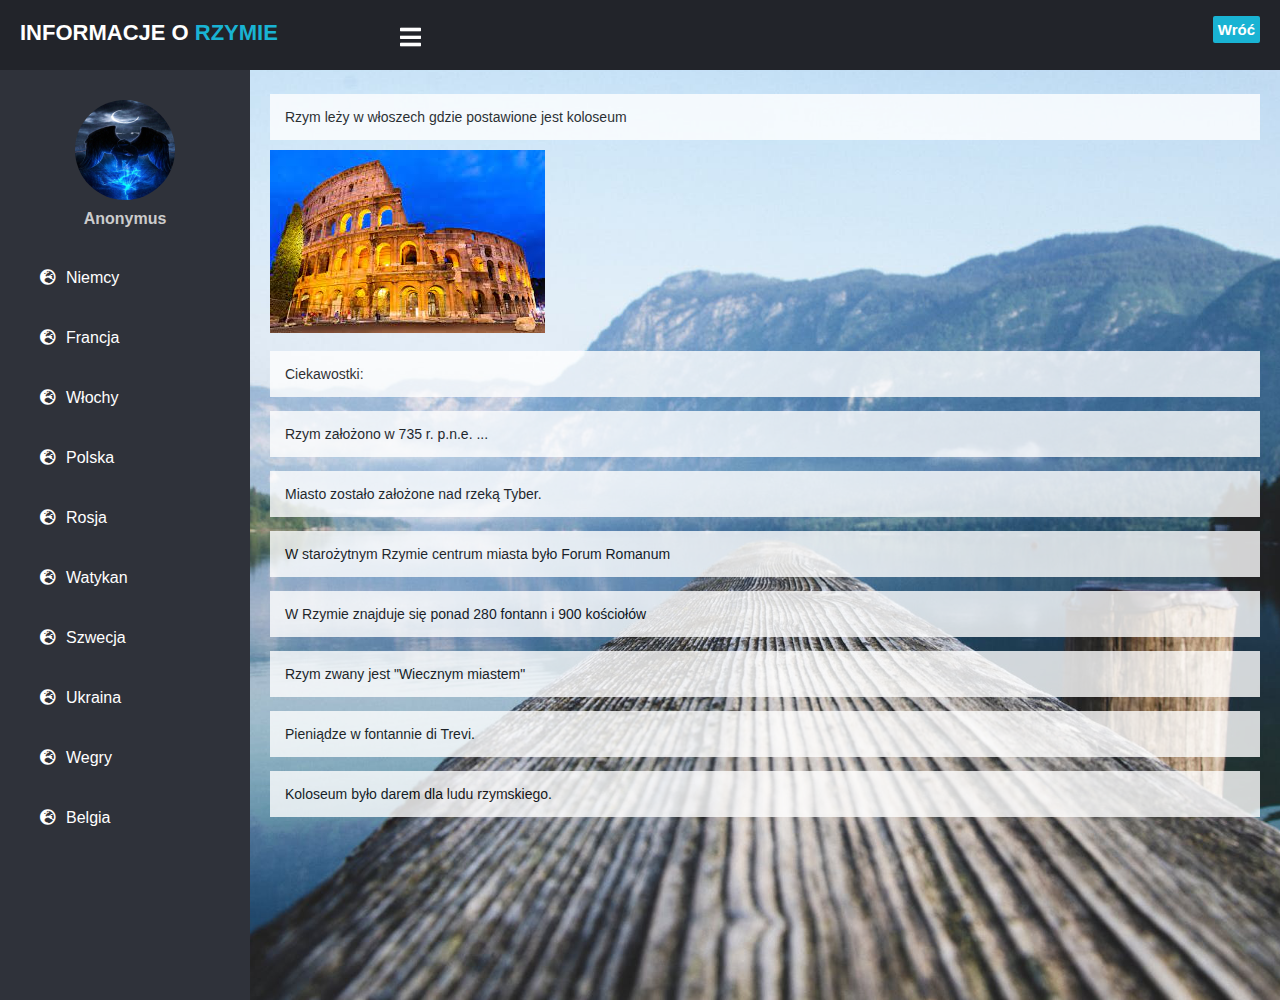
<file: Włochy.html>
<!DOCTYPE html>
<html lang="en" dir="ltr">
  <head>
    <meta charset="utf-8">
    <meta name="viewport" content="width=device-width, initial-scale=1.0">
    <title>Podróż po stolicach Europy</title>
    <link rel="stylesheet" href="style.css">
    <link rel="stylesheet" href="https://cdnjs.cloudflare.com/ajax/libs/font-awesome/5.12.1/css/all.min.css">
    <script src="https://cdnjs.cloudflare.com/ajax/libs/jquery/3.5.1/jquery.min.js" charset="utf-8"></script>
  </head>
  <body>

    <input type="checkbox" id="check">
    
    <header>
      <label for="check">
        <i class="fas fa-bars" id="sidebar_btn"></i>
      </label>
      <div class="left_area">
        <h3>Informacje o <span>Rzymie </span></h3>
      </div>
      <div class="right_area">
      <a href="http://127.0.0.1:58756/index.html" class="logout_btn">Wróć</a>
      </div>
    </header>
  
    <div class="mobile_nav">
      <div class="nav_bar">
        <img src="1.png" class="mobile_profile_image" alt="">
        <i class="fa fa-bars nav_btn"></i>
      </div>
    </div>

    <div class="sidebar">
      <div class="profile_info">
        <img src="1.png" class="profile_image" alt="">
        <h4>Anonymus</h4>
      </div>
         <a href="http://127.0.0.1:58756/Niemcy.html"><i class="fas fa-globe-europe"></i><span>Niemcy</span></a>
        <a href="http://127.0.0.1:58756/Francja.html"><i class="fas fa-globe-europe"></i><span>Francja</span></a>
        <a href="http://127.0.0.1:58756/Włochy.html"><i class="fas fa-globe-europe"></i><span>Włochy</span></a>
        <a href="http://127.0.0.1:58756/Polska.html"><i class="fas fa-globe-europe"></i><span>Polska</span></a>
        <a href="http://127.0.0.1:58756/Rosja.html"><i class="fas fa-globe-europe"></i><span>Rosja</span></a>
        <a href="http://127.0.0.1:58756/Watykan.html"><i class="fas fa-globe-europe"></i><span>Watykan</span></a>
        <a href="http://127.0.0.1:58756/Szwecja.html"><i class="fas fa-globe-europe"></i><span>Szwecja</span></a>
        <a href="http://127.0.0.1:58756/Ukraina.html"><i class="fas fa-globe-europe"></i><span>Ukraina</span></a>
        <a href="http://127.0.0.1:58756/Wegry.html"><i class="fas fa-globe-europe"></i><span>Wegry</span></a>
        <a href="http://127.0.0.1:58756/Belgia.html"><i class="fas fa-globe-europe"></i><span>Belgia</span></a>
    </div>
 

    <div class="content">
      <div class="card">
        <p>Rzym leży w włoszech gdzie postawione jest koloseum</p>
      </div>
      <div class="card">
        <img src="Rzym.png">
      </div>
      <div class="card">
          <p>Ciekawostki:</p>
          <p>Rzym założono w 735 r. p.n.e. ...</p>
          <p>Miasto zostało założone nad rzeką Tyber.</p>
          <p>W starożytnym Rzymie centrum miasta było Forum Romanum</p>
          <p>W Rzymie znajduje się ponad 280 fontann i 900 kościołów</p>
          <p>Rzym zwany jest "Wiecznym miastem"</p>
          <p>Pieniądze w fontannie di Trevi.</p>
          <p>Koloseum było darem dla ludu rzymskiego.</p>
      </div>
    </div>

    <script type="text/javascript">
    $(document).ready(function(){
      $('.nav_btn').click(function(){
        $('.mobile_nav_items').toggleClass('active');
      });
    });
    </script>

  </body>
</html>
</file>
<file: style.css>
body{
  margin: 0;
  padding: 0;
  font-family: "Roboto", sans-serif;
}

header{
  z-index: 1;
  position: fixed;
  background: #22242A;
  padding: 20px;
  width: calc(100% - 0%);
  top: 0;
  height: 30px;
}

.left_area h3{
  color: #fff;
  margin: 0;
  text-transform: uppercase;
  font-size: 22px;
  font-weight: 900;
}

.left_area span{
  color: #19B3D3;
}

.logout_btn{
  padding: 5px;
  background: #19B3D3;
  text-decoration: none;
  float: right;
  margin-top: -30px;
  margin-right: 40px;
  border-radius: 2px;
  font-size: 15px;
  font-weight: 600;
  color: #fff;
  transition: 0.5s;
  transition-property: background;
}

.logout_btn:hover{
  background: #0B87A6;
}

.sidebar{
  z-index: 1;
  top: 0;
  background: #2f323a;
  margin-top: 70px;
  padding-top: 30px;
  position: fixed;
  left: 0;
  width: 250px;
  height: 100%;
  transition: 0.5s;
  transition-property: left;
  overflow-y: auto;
}

.profile_info{
  display: flex;
  flex-direction: column;
  justify-content: center;
  align-items: center;
}

.sidebar .profile_info .profile_image{
  width: 100px;
  height: 100px;
  border-radius: 100px;
  margin-bottom: 10px;
}

.sidebar .profile_info h4{
  color: #ccc;
  margin-top: 0;
  margin-bottom: 20px;
}

.sidebar a{
  color: #fff;
  display: block;
  width: 100%;
  line-height: 60px;
  text-decoration: none;
  padding-left: 40px;
  box-sizing: border-box;
  transition: 0.5s;
  transition-property: background;
}

.sidebar a:hover{
  background: #19B3D3;
}

.sidebar i{
  padding-right: 10px;
}

label #sidebar_btn{
  z-index: 1;
  color: #fff;
  position: fixed;
  cursor: pointer;
  left: 400px;
  font-size: 24px;
  margin: 5px 0;
  transition: 0.5s;
  transition-property: color;
}

label #sidebar_btn:hover{
  color: #19B3D3;
}

#check:checked ~ .sidebar{
  left: -185px;
}

#check:checked ~ .sidebar a span{
  display: none;
}

#check:checked ~ .sidebar a{
  font-size: 20px;
  margin-left: 165px;
  width: 100%;
}

.content{
  width: (100% - 250px);
  margin-top: 60px;
  padding: 20px;
  margin-left: 250px;
  background: url(background.png) no-repeat;
  background-position: center;
  background-size: cover;
  height: 100vh;
  transition: 0.5s;
}

#check:checked ~ .content{
  margin-left: 60px;
}

#check:checked ~ .sidebar .profile_info{
  display: none;
}

#check{
  display: none;
}

.mobile_nav{
  display: none;
}

.content .card p{
  background: #fff;
  padding: 15px;
  margin-bottom: 10px;
  font-size: 14px;
  opacity: 0.8;
}

/* Responsive CSS */

@media screen and (max-width: 780px){
  .sidebar{
    display: none;
  }

  #sidebar_btn{
    display: none;
  }

  .content{
    margin-left: 0;
    margin-top: 0;
    padding: 10px 20px;
    transition: 0s;
  }

  #check:checked ~ .content{
    margin-left: 0;
  }

  .mobile_nav{
    display: block;
    width: calc(100% - 0%);
  }

  .nav_bar{
    background: #222;
    width: (100% - 0px);
    margin-top: 70px;
    display: flex;
    justify-content: space-between;
    align-items: center;
    padding: 10px 20px;
  }

  .nav_bar .mobile_profile_image{
    width: 50px;
    height: 50px;
    border-radius: 50%;
  }

  .nav_bar .nav_btn{
    color: #fff;
    font-size: 22px;
    cursor: pointer;
    transition: 0.5s;
    transition-property: color;
  }

  .nav_bar .nav_btn:hover{
    color: #19B3D3;
  }

  .mobile_nav_items{
    background: #2F323A;
    display: none;
  }

  .mobile_nav_items a{
    color: #fff;
    display: block;
    text-align: center;
    letter-spacing: 1px;
    line-height: 60px;
    text-decoration: none;
    box-sizing: border-box;
    transition: 0.5s;
    transition-property: background;
  }

  .mobile_nav_items a:hover{
    background: #19B3D3;
  }

  .mobile_nav_items i{
    padding-right: 10px;
  }

  .active{
    display: block;
  }

}
</file>
